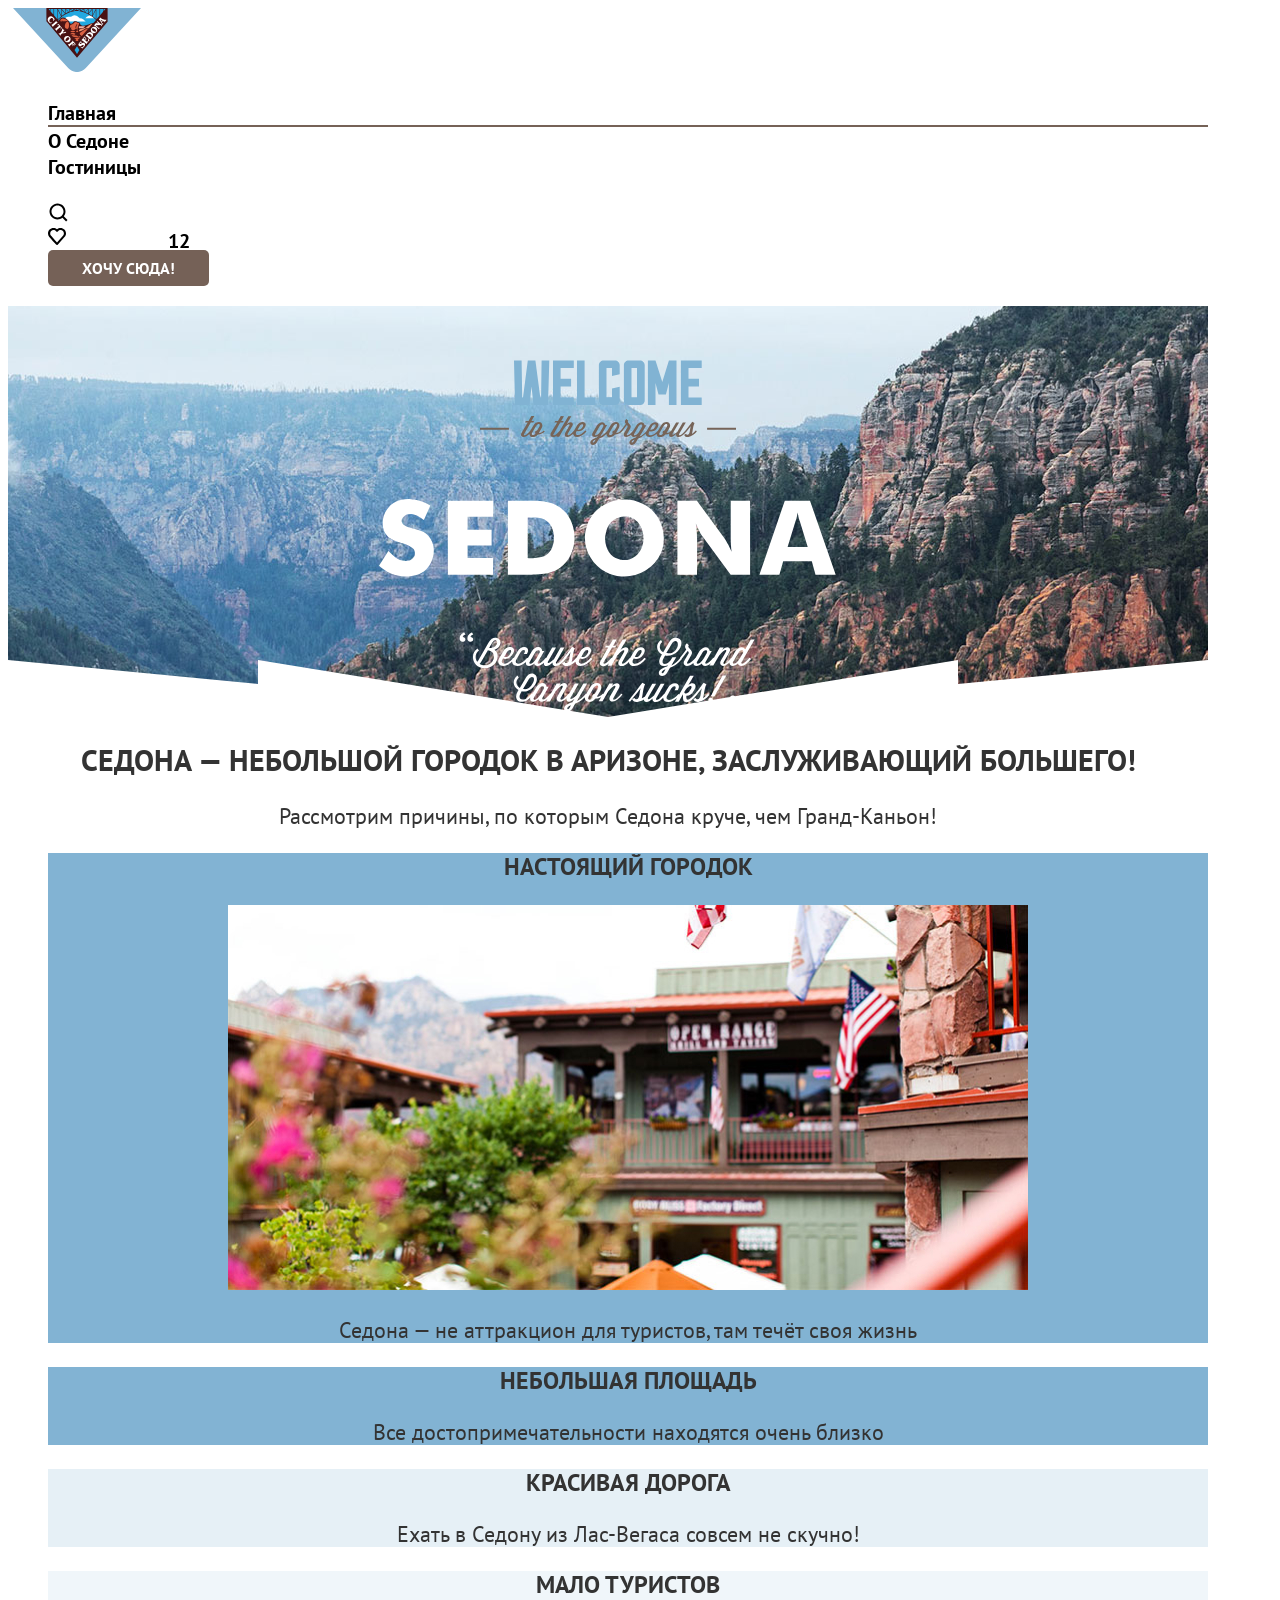
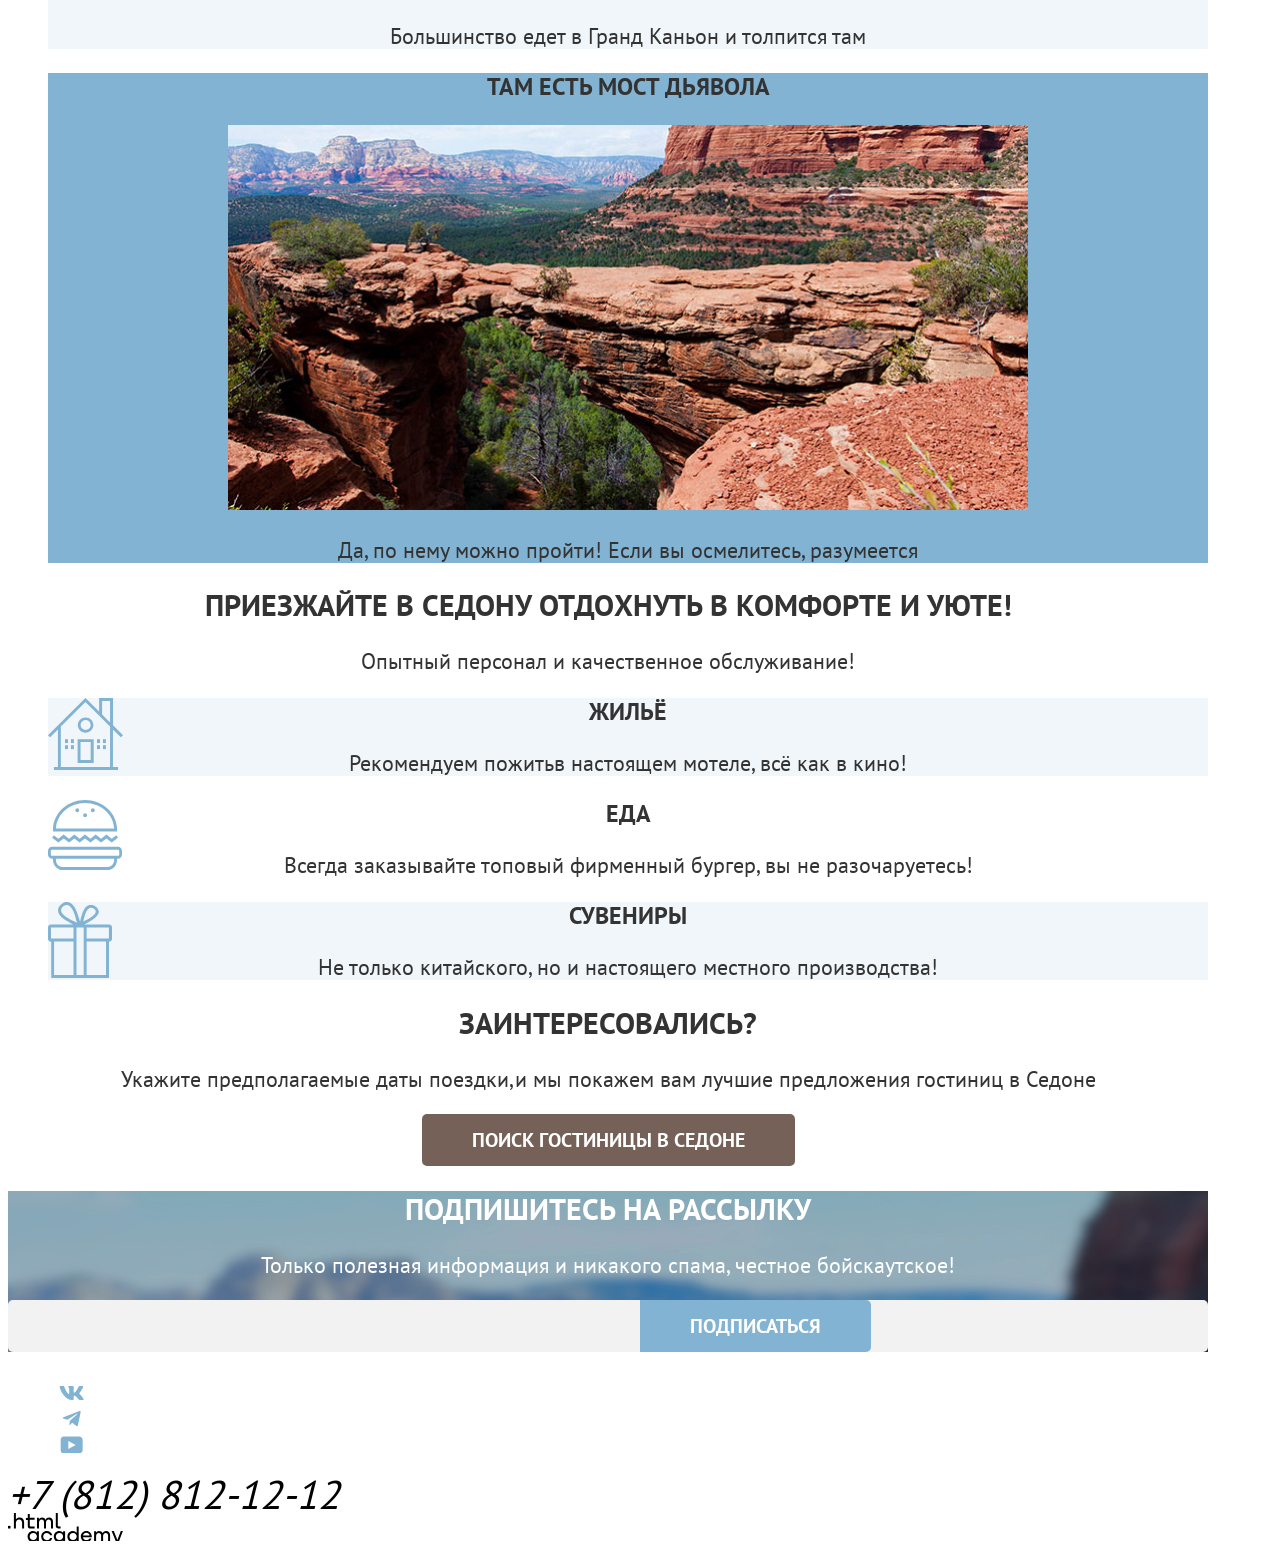
<file: index.html>
<!DOCTYPE html>
<html lang="ru">

  <head>
    <meta charset="utf-8">
    <title>Седона</title>
    <link rel="stylesheet" href="styles/style.css">
  </head>

  <body>
    <header class="page-header">
      <a href="index.html" class="header-logo">
        <img src="images/logo-sedona.svg"  width="138" height="64" alt="Логотип Седоны">
      </a>
      <nav class="navigation">
        <ul class="navigation-list">
          <li class="navigation-item navigation-item-current">
            <a class="navigation-link" href="index.html">Главная</a>
          </li>
          <li class="navigation-item">
            <a class="navigation-link" href="#">О Седоне</a>
          </li>
          <li class="navigation-item">
            <a class="navigation-link" href="catalog.html">Гостиницы</a>
          </li>
        </ul>
        <ul class="navigation-list">
          <li class="navigation-item">
            <a class="navigation-link navigation-user-search" href="#">
              <span class="visually-hidden">Поиск</span>
            </a>
          </li>
          <li class="navigation-item">
            <a class="navigation-link navigation-user-favorites" href="#">
              <span class="visually-hidden">В избранном</span>
              <span class="count">12</span>
            </a>
          </li>
          <li class="navigation-item">
            <a class="navigation-link navigation-user-here" href="#">
              Хочу сюда!
            </a>
          </li>
        </ul>
      </nav>
    </header>
    <main class="main-index">
      <section class="hero">
        <h1 class="visually-hidden">Седона</h1>
        <img src="images/index/welcome-sedona.svg" width="458" height="352" alt="Welcome to the gorgeous Sedona, because the Grand Canyon sucks!">
      </section>
      <section class="advantages">
        <h2 class="advantages-title">Седона — небольшой городок в Аризоне, заслуживающий большего!</h2>
        <p class="advantages-discription">
          Рассмотрим причины, по которым Седона круче, чем Гранд-Каньон!
        </p>
        <ul class="advantages-list">
          <li class="advantages-item advantages-item-1">
            <h3 class="advantages-item-title">Настоящий городок</h3>
            <img src="images/index/real-town.jpg" width="800" height="385" alt="Фотография городка">
            <p class="advantages-discription">
              Седона — не аттракцион для туристов, там течёт своя жизнь
            </p>
          </li>
          <li class="advantages-item ">
            <h3 class="advantages-item-title">Небольшая площадь</h3>
            <p class="advantages-discription">
              Все достопримечательности находятся очень близко
            </p>
          </li>
          <li class="advantages-item advantages-item-3">
            <h3 class="advantages-item-title">Красивая дорога</h3>
            <p class="advantages-discription">
              Ехать в Седону из Лас-Вегаса совсем не скучно!
            </p>
          </li>
          <li class="advantages-item advantages-item-4">
            <h3 class="advantages-item-title">Мало туристов</h3>
            <p class="advantages-discription">
              Большинство едет в Гранд Каньон и толпится там
            </p>
          </li>
          <li class="advantages-item advantages-item-5">
            <h3 class="advantages-item-title">Там есть мост дьявола</h3>
            <img src="images/index/devils-bridge.jpg" width="800" height="385" alt="Фотография коньона">
            <p class="advantages-discription">Да, по нему можно пройти! Если вы осмелитесь, разумеется</p>
          </li>
        </ul>
      </section>
      <section class="services">
        <h2 class="services-title">Приезжайте в Седону отдохнуть в комфорте и уюте!</h2>
        <p class="services-discription">Опытный персонал и качественное обслуживание!</p>
        <ul class="services-list">
          <li class="services-item services-item-1">
            <h3 class="services-item-title">Жильё</h3>
            <p class="services-discription">Рекомендуем пожитьв настоящем мотеле,
              всё как в кино!</p>
          </li>
          <li class="services-item services-item-2">
            <h3 class="services-item-title">Еда</h3>
            <p class="services-discription">Всегда заказывайте
              топовый фирменный бургер, вы не разочаруетесь!</p>
          </li>
          <li class="services-item services-item-3">
            <h3 class="services-item-title">Сувениры</h3>
            <p class="services-discription">Не только китайского,
              но и настоящего местного производства!</p>
          </li>
        </ul>
      </section>
      <section class="booking">
        <h2 class="booking-title">Заинтересовались?</h2>
        <p class="booking-discription">Укажите предполагаемые даты поездки,и мы покажем вам лучшие предложения гостиниц
          в Седоне</p>
        <button class="booking-button" type="button">ПОИСК ГОСТИНИЦЫ В СЕДОНЕ</button>
      </section>
      <section class="newsletters">
        <h2 class="newsletters-title">Подпишитесь на рассылку</h2>
        <p class="newsletters-discription">Только полезная информация и никакого спама, честное бойскаутское!</p>
        <form class="newsletters-form" action="https://echo.htmlacademy.ru/" method="post">
          <label class="visually-hidden"> <span class="visually-hidden">Ваш e-mail</span>
            <input class="field" type="text" name="newsletters-email" placeholder="Ваш e-mail" required>
          </label>
          <button class="newsletters-button" type="submit">Подписаться</button>
        </form>
      </section>
    </main>
    <footer class="page-footer">
      <ul class="footer-social-contact">
        <li class="social-contact-item">
          <a class="social-link vk-link" href="https://vk.com/htmlacademy"><span class="visually-hidden">Vkontakte</span></a>
        </li>
        <li class="social-contact-item">
          <a class="social-link telegram-link" href="https://t.me/htmlacademy"><span class="visually-hidden">Telegram</span></a>
        </li>
        <li class="social-contact-item">
          <a class="social-link youtube-link" href="https://www.youtube.com/user/htmlacademyru"><span class="visually-hidden">Yuotube</span></a>
        </li>
      </ul>
      <address class="footer-contact">
        <a class="footer-contact-phone" href="tel:+78128121212">+7 (812) 812-12-12</a>
      </address>
      <a class="footer-contact-link-htmlacademy" href="https://htmlacademy.ru/intensive/htmlcss">
        <span class="visually-hidden">HTML academy</span>
      </a>
    </footer>
  </body>

</html>
</file>
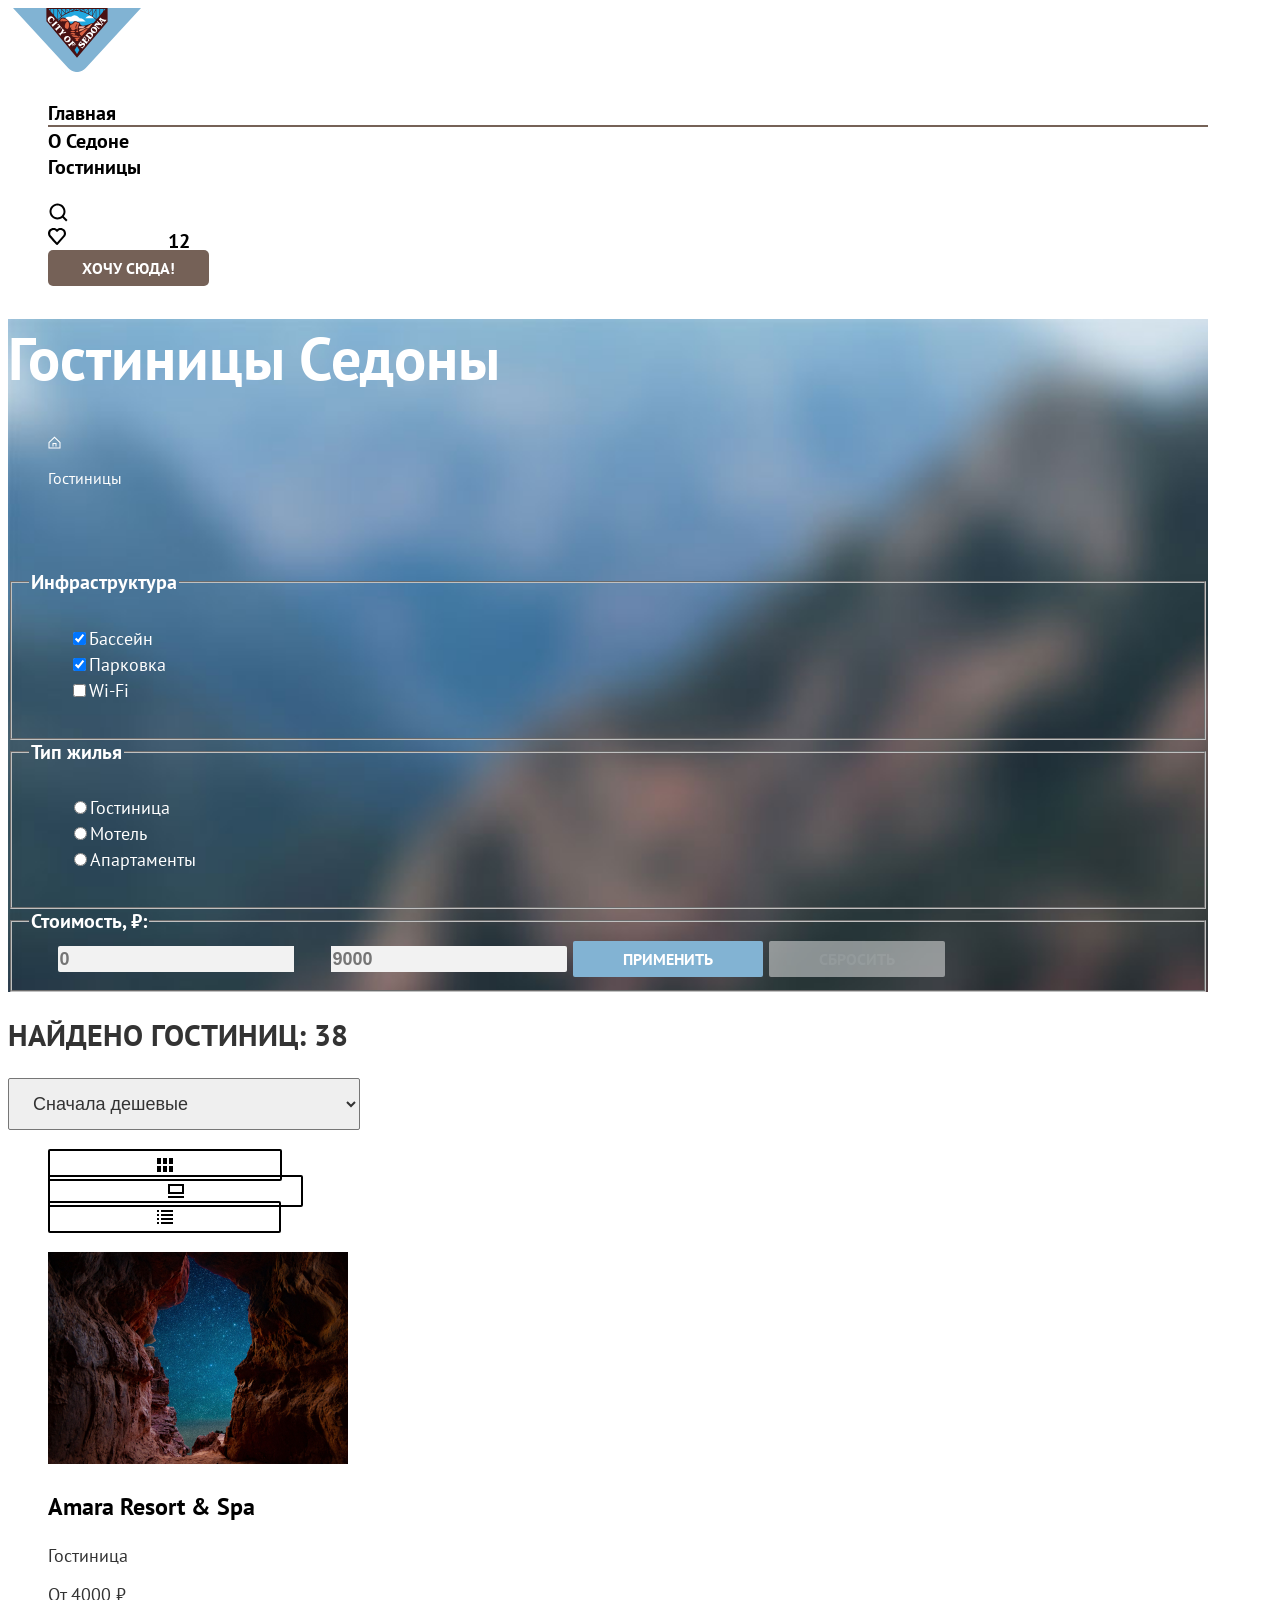
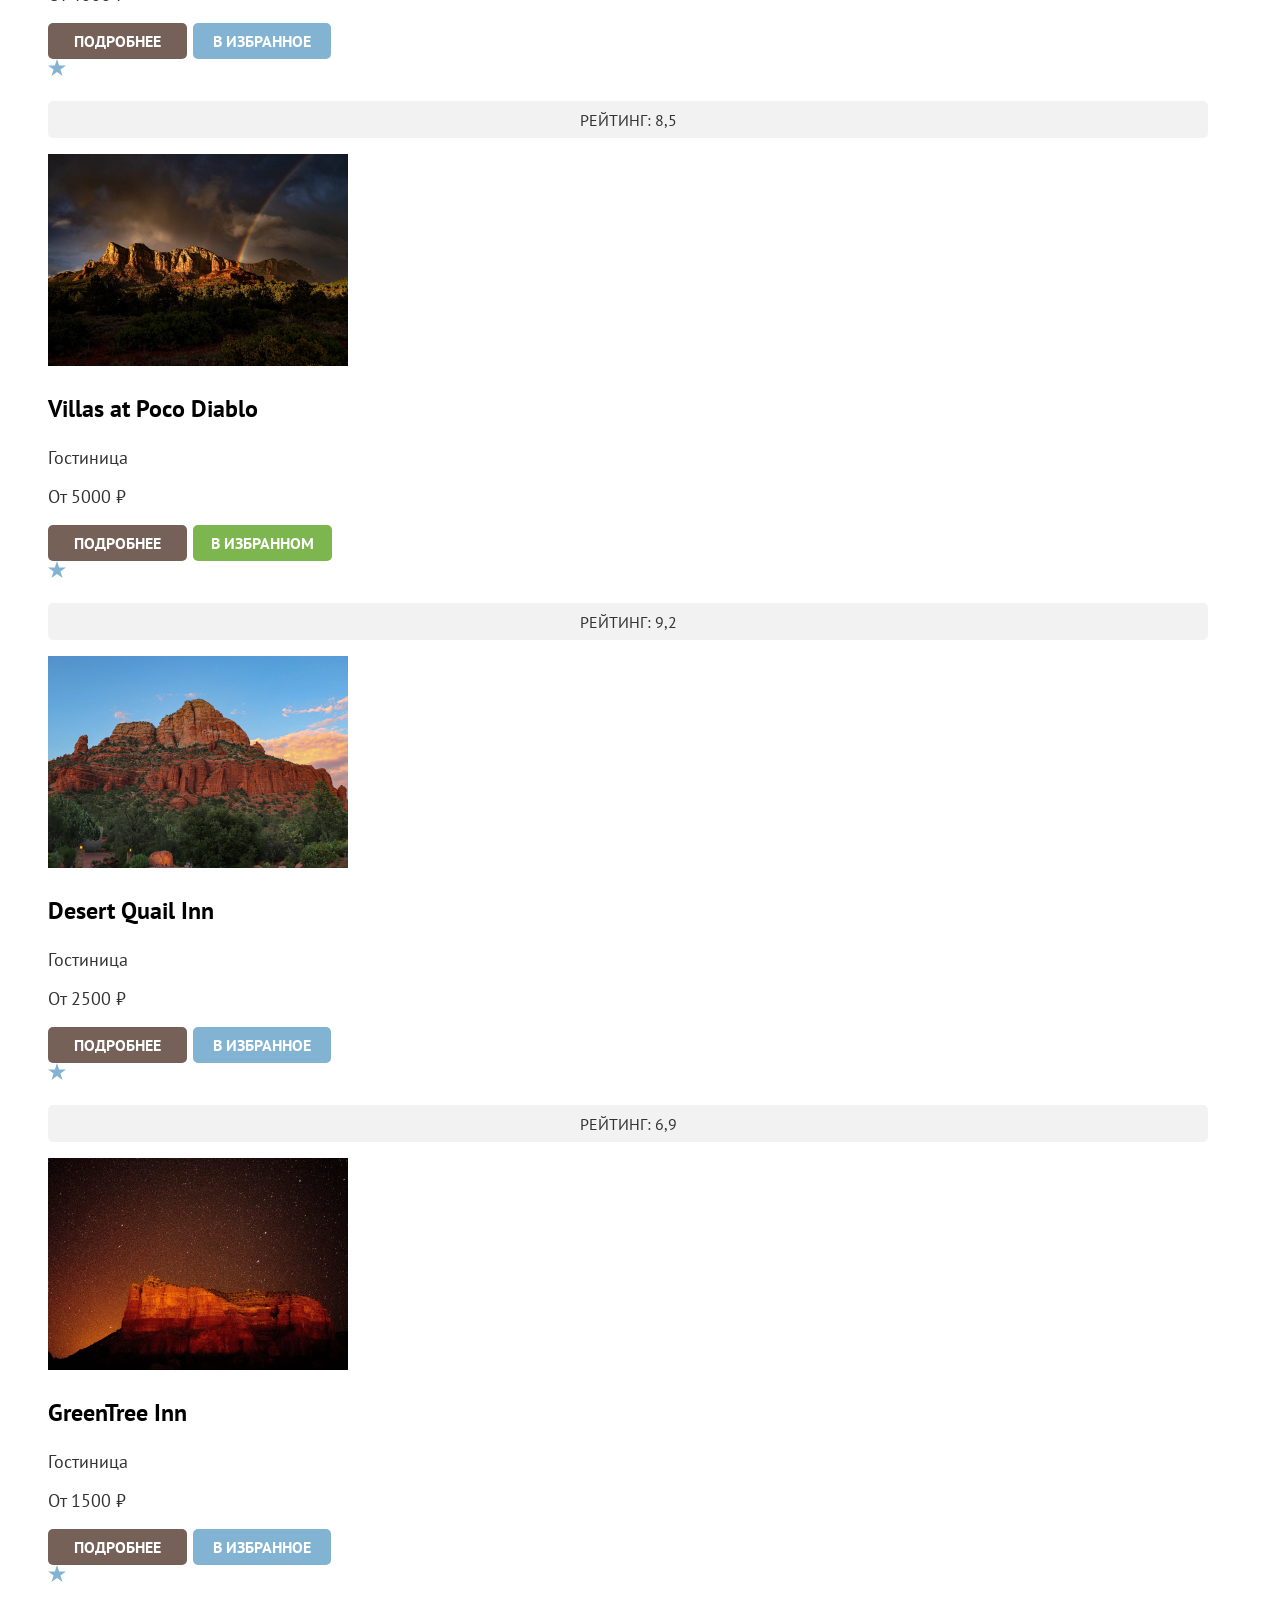
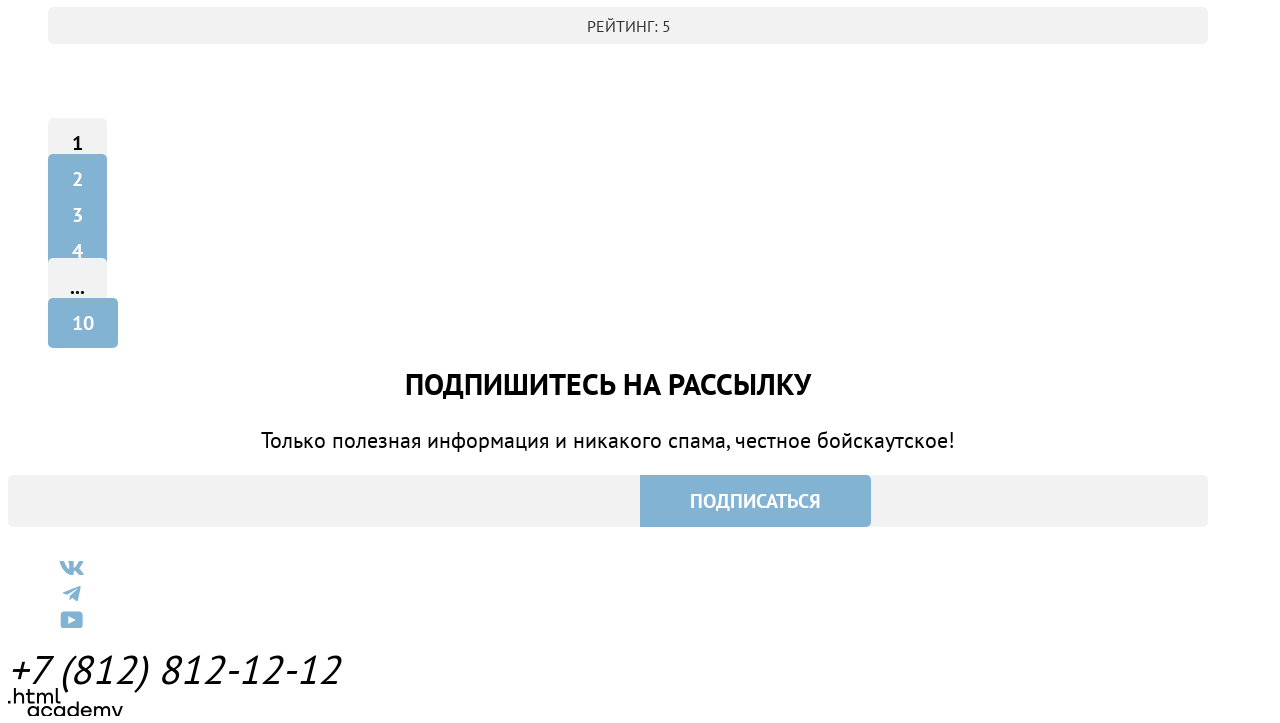
<file: catalog.html>
<!DOCTYPE html>
<html lang="ru">

  <head>
    <meta charset="UTF-8">
    <meta name="viewport" content="width=device-width, initial-scale=1.0">
    <link rel="stylesheet" href="styles/style.css">
    <title>Гостиницы</title>
  </head>

  <body>
    <header class="page-header">
      <a href="index.html" class="header-logo">
        <img src="images/logo-sedona.svg" width="138" height="64" alt="Логотип Седоны">
      </a>
      <nav class="navigation">
        <ul class="navigation-list">
          <li class="navigation-item navigation-item-current">
            <a class="navigation-link" href="index.html">Главная</a>
          </li>
          <li class="navigation-item">
            <a class="navigation-link" href="#">О Седоне</a>
          </li>
          <li class="navigation-item">
            <a class="navigation-link" href="catalog.html">Гостиницы</a>
          </li>
        </ul>
        <ul class="navigation-list">
          <li class="navigation-item">
            <a class="navigation-link navigation-user-search" href="#">
              <span class="visually-hidden">Поиск</span>
            </a>
          </li>
          <li class="navigation-item">
            <a class="navigation-link navigation-user-favorites" href="#">
              <span class="visually-hidden">В избранном</span>
              <span class="count">12</span>
            </a>
          </li>
          <li class="navigation-item">
            <a class="navigation-link navigation-user-here" href="#">
              Хочу сюда!
            </a>
          </li>
        </ul>
      </nav>
      </nav>
    </header>
    <main class="page-inner">
      <div class="wrapper">
        <header class="header-inner">
          <h1 class="header-inner-title">Гостиницы Седоны</h1>
          <ul class="breadcrumbs-list">
            <li class="breadcrumbs-item">
              <a href="index.html" class="breadcrumbs-link breadcrumbs-link-index">
                <span class="visually-hidden">Главная страница</span>
              </a>
            </li>
            <li class="breadcrumbs-item">
              <a class="breadcrumbs-link breadcrumbs-link-hotel">Гостиницы</a>
            </li>
          </ul>
        </header>
        <section class="hotel-filters">
          <h2 class="visually-hidden">Фильтры</h2>
          <form action="https://echo.htmlacademy.ru/" method="get">
            <fieldset class="catalog-filters-group">
              <legend class="catalog-filter-title">Инфраструктура</legend>
              <ul class="catalog-filter-list">
                <li class="catalog-filter-item">
                  <label class="control">
                    <input class="control-input" type="checkbox" name="swimming-pool" checked>Бассейн
                  </label>
                </li>
                <li class="catalog-filter-item">
                  <label class="control">
                    <input class="control-input" type="checkbox" name="parking" checked>Парковка
                  </label>
                </li>
                <li class="catalog-filter-item">
                  <label class="control">
                    <input class="control-input" type="checkbox" name="Wi-Fi">Wi-Fi
                  </label>
                </li>
              </ul>
            </fieldset>
            <fieldset class="catalog-filters-group">
              <legend class="catalog-filter-title">Тип жилья</legend>
              <ul class="catalog-filter-list">
                <li class="catalog-filter-item">
                  <label class="control">
                    <input class="control-input" type="radio" name="type_of_housing" value="hotel">Гостиница
                  </label>
                </li>
                <li class="catalog-filter-item">
                  <label class="control">
                    <input class="control-input" type="radio" name="type_of_housing" value="motel">Мотель
                  </label>
                </li>
                <li class="catalog-filter-item">
                  <label class="control">
                    <input class="control-input" type="radio" name="type_of_housing" value="apartments">Апартаменты
                  </label>
                </li>
              </ul>
            </fieldset>
            <fieldset class="catalog-filters-group">
              <legend class="catalog-filter-title">Стоимость, ₽:</legend>
              <label ><span class="visually-hidden">От</span>
                <input class="field-1" type="text" placeholder="0">
              </label>
              <label><span class="visually-hidden">До</span>
                <input class="field-2" type="text" placeholder="9000">
              </label>

              <button class="button-submit" type="submit">Применить</button>
              <button class="button-reset" type="reset">Сбросить</button>
          </form>
        </section>
      </div>
      <section class="catalog-hotel">
        <h2 class="catalog-hotel-title">Найдено гостиниц:<span> 38</span></h2>
        <select class="select-control" name="sorting">
          <option class="select-control-value" value="cheap">Сначала дешевые</option>
          <option class="select-control-value" value="expensive">Сначала дорогие</option>
          <option class="select-control-value" value="popular">Сначала популярные</option>
        </select>
        <ul class="page-view-list">
          <li class="page-view-item page-view-current">
            <a class="page-view-link link-tile" href="catalog.html?view=tile">
              <span class="visually-hidden">Показать в виде плитки</span>
            </a>
          </li>
          <li class="page-view-item">
            <a class="page-view-link link-card" href="catalog.html?view=card">
              <span class="visually-hidden">Показать в виде карточек</span>
            </a>
          </li>
          <li class="page-view-item">
            <a class="page-view-link link-list" href="catalog.html?view=list">
              <span class="visually-hidden">Показать в виде списка</span>
            </a>
          </li>
        </ul>

        <ul class="hotel-list">
          <li class="hotel-card">
            <a class="hotel-card-link" href="">
              <img class="hotel-card-img" src="images/catalog/amara-resort-spa.jpg" width="300" height="212"
                alt="Вид на звездное небо изнутри ущелья">
              <h3 class="hotel-card-title">Amara Resort & Spa</h3>
            </a>
            <p class="hotel-card-group">Гостиница</p>
            <p class="hotel-card-price">От 4000 ₽</p>
            <a class="show-more" href="#">Подробнее</a>
            <button class="favorites" type="button">В избранное</button>
            <div class="number-of-stars">
              <span class="visually-hidden">4 звезды</span>
            </div>
            <p class="rating-result">Рейтинг: 8,5</p>
          </li>
          <li class="hotel-card">
            <a class="hotel-card-link" href="">
              <img class="hotel-card-img" src="images/catalog/villas-at-poco-diablo.jpg" width="300" height="212"
                alt="Радуга над скалами на фоне туч освещеных солнецем">
              <h3 class="hotel-card-title">Villas at Poco Diablo</h3>
            </a>
            <p class="hotel-card-group">Гостиница</p>
            <p class="hotel-card-price">От 5000 ₽</p>
            <a class="show-more" href="#">Подробнее</a>
            <button class="in-favorites" type="button">В избранном</button>
            <div class="number-of-stars">
              <span class="visually-hidden">4 звезды</span>
            </div>
            <p class="rating-result">Рейтинг: 9,2</p>
          </li>
          <li class="hotel-card">
            <a class="hotel-card-link" href="">
              <img class="hotel-card-img" src="images/catalog/desert-quail-inn.jpg" width="300" height="212"
                alt="Скалы покрытые лесом на фоте синего неба">
              <h3 class="hotel-card-title">Desert Quail Inn</h3>
            </a>
            <p class="hotel-card-group">Гостиница</p>
            <p class="hotel-card-price">От 2500 ₽</p>
            <a class="show-more" href="#">Подробнее</a>
            <button class="favorites" type="button">В избранное</button>
            <div class="number-of-stars">
              <span class="visually-hidden">3 звезды</span>
            </div>
            <p class="rating-result">Рейтинг: 6,9</p>
          </li>
          <li class="hotel-card"><a class="hotel-card-link" href="">
              <img class="hotel-card-img" src="images/catalog/gree-tree-inn.jpg" width="300" height="212"
                alt="Скалы на фоне звездного неба освещенные закатным солнцем">
              <h3 class="hotel-card-title">GreenTree Inn</h3>
            </a>
            <p class="hotel-card-group">Гостиница</p>
            <p class="hotel-card-price">От 1500 ₽</p>
            <a class="show-more" href="#">Подробнее</a>
            <button class="favorites" type="button">В избранное</button>
            <div class="number-of-stars">
              <span class="visually-hidden">2 звезды</span>
            </div>
            <p class="rating-result">Рейтинг: 5</p>
          </li>
        </ul>
      </section>
      <section class="pagination">
        <h2 class="visually-hidden">Пагинация</h2>
        <ul class="pagination-list">
          <li class="pagination-item">
            <a class="pagination-link pagination-cuttent">1</a>
          </li>
          <li class="pagination-item">
            <a href="#" class="pagination-link">2</a>
          </li>
          <li class="pagination-item">
            <a href="#" class="pagination-link">3</a>
          </li>
          <li class="pagination-item">
            <a href="#" class="pagination-link">4</a>
          </li>
          <li class="pagination-item">
            <a href="#" class="pagination-link pagination-next">...</a>
          </li>
          <li class="pagination-item">
            <a href="#" class="pagination-link">10</a>
          </li>
        </ul>
      </section>
      <section class="newsletters-catalog">
        <h2 class="newsletters-catalog-title">Подпишитесь на рассылку</h2>
        <p class="newsletters-catalog-discription">Только полезная информация и никакого спама, честное бойскаутское!</p>
        <form class="newsletters-catalog-form" action="https://echo.htmlacademy.ru/" method="post">
          <label class="visually-hidden"> <span class="visually-hidden">Ваш e-mail</span>
            <input class="field-catalog" type="text" name="newsletters-email" placeholder="Ваш e-mail" required>
          </label>
          <button class="newsletters-catalog-button" type="submit">Подписаться</button>
        </form>
      </section>
    </main>
    <footer class="page-footer">
      <ul class="footer-social-contact">
        <li class="social-contact-item">
          <a class="social-link vk-link" href="https://vk.com/htmlacademy"><span
              class="visually-hidden">Vkontakte</span></a>
        </li>
        <li class="social-contact-item">
          <a class="social-link telegram-link" href="https://t.me/htmlacademy"><span
              class="visually-hidden">Telegram</span></a>
        </li>
        <li class="social-contact-item">
          <a class="social-link youtube-link" href="https://www.youtube.com/user/htmlacademyru"><span
              class="visually-hidden">Yuotube</span></a>
        </li>
      </ul>
      <address class="footer-contact">
        <a class="footer-contact-phone" href="tel:+78128121212">+7 (812) 812-12-12</a>
      </address>
      <a class="footer-contact-link-htmlacademy" href="https://htmlacademy.ru/intensive/htmlcss">
        <span class="visually-hidden">HTML academy</span>
      </a>
    </footer>
  </body>

</html>
</file>
<file: styles/style.css>
@font-face {
  font-family: "PT Sans";
  font-style: normal;
  font-weight: 400;
  src: url(../fonts/ptsans-400.woff2) format("woff2");
  font-display: swap;
}

@font-face {
  font-family: "PT Sans";
  font-style: normal;
  font-weight: 700;
  src: url(../fonts/ptsans-700.woff2) format("woff2");
  font-display: swap;
}

body {
  font-family: "PT Sans", sans-serif;
  font-size: 22px;
  line-height: 26px;
  color: #333333;
  background-color: #FFFFFF;
  width: 1200px;

}

.visually-hidden {
  visibility: hidden;
}

.page-header {}

.navigation-list {
  list-style: none;
}

.navigation-link {
  font-size: 20px;
  line-height: 24px;
  font-weight: 700;
  text-align: center;
  color: #000000;
  text-decoration: none;
}

.navigation-item-current {
  border-bottom: #756257 solid 2px;
}

.navigation-user-search {
  background-image: url("../images/search.svg");
  background-repeat: no-repeat;
}

.navigation-user-favorites {
  background-image: url("../images/to-favorites.svg");
  background-repeat: no-repeat;
}


.navigation-user-here {
  padding: 8px 34px;
  font-size: 16px;
  line-height: 20px;
  font-weight: 700;
  text-transform: uppercase;
  background-color: #756157;
  color: #FFFFFF;
  border-radius: 5px;
}

.main-index {}

.hero {
  background-image: url("../images/index/background-index/hero-mask.svg"), url("../images/index/background-index/hero-background.jpg");
  background-repeat: no-repeat;
  background-size: 100%, 100%;
  background-position: bottom, center;
  text-align: center;
}

.advantages {
  text-align: center;
}

.advantages-title {
  font-size: 30px;
  line-height: 36px;
  font-weight: 700;
  text-transform: uppercase;
}

.advantages-list {
  list-style: none;
}

.advantages-item {
  background-color: #82B3D3;
}

.advantages-item-2,
.advantages-item-4 {
  background-color: rgba(131, 179, 211, 0.12);
}

.advantages-item-3 {
  background-color: rgba(131, 179, 211, 0.2);
}

.advantages-item-title {
  font-size: 24px;
  line-height: 28px;
  font-weight: 700;
  text-transform: uppercase;
}

.services {
  text-align: center;
}

.services-title {
  font-size: 30px;
  line-height: 36px;
  font-weight: 700;
  text-transform: uppercase;
}

.services-list {
  list-style: none;
}

.services-item-1 {
  background-color: rgba(131, 179, 211, 0.12);
  background-image: url("../images/index/apartments.svg");
  background-repeat: no-repeat;
}

.services-item-2 {
  background-image: url("../images/index/food.svg");
  background-repeat: no-repeat;
}

.services-item-3 {
  background-color: rgba(131, 179, 211, 0.12);
  background-image: url("../images/index/souvenirs.svg");
  background-repeat: no-repeat;
}

.services-item-title {
  font-size: 24px;
  line-height: 28px;
  font-weight: 700;
  text-transform: uppercase;
}

.booking {
  text-align: center;
}

.booking-title {
  font-size: 30px;
  line-height: 36px;
  font-weight: 700;
  text-transform: uppercase;
}

.booking-button {
  padding: 8px 50px;
  font-family: "PT Sans", sans-serif;
  font-size: 20px;
  line-height: 36px;
  font-weight: 700;
  background-color: #756157;
  color: #FFFFFF;
  border: none;
  border-radius: 5px;
  box-shadow: none;
}

.newsletters {
  background-image: url("../images/index/background-index/subscribe.jpg");
  background-repeat: no-repeat;
  background-size: cover;
  color: #FFFFFF;
  text-align: center;

}

.newsletters-title {
  font-size: 30px;
  line-height: 36px;
  font-weight: 700;
  text-transform: uppercase;
}

.newsletters-form {
  background-color: #F2F2F2;
  border-radius: 5px;
}

.newsletters-button {
  padding: 8px 50px;
  font-family: "PT Sans", sans-serif;
  font-size: 20px;
  line-height: 36px;
  font-weight: 700;
  text-transform: uppercase;
  background-color: #82B3D3;
  color: #FFFFFF;
  box-shadow: none;
  border: none;
  border-radius: 0 5px 5px 0;
}

.page-footer {}

.footer-social-contact {
  list-style: none;
}

.vk-link {
  background-image: url(../images/social-vk.svg);
  background-repeat: no-repeat;
}

.telegram-link {
  background-image: url(../images/social-telegram.svg);
  background-repeat: no-repeat;
}

.youtube-link {
  background-image: url(../images/social-youtube.svg);
  background-repeat: no-repeat;

}

.footer-contact-phone {
  font-family: "PT Sans", sans-serif;
  font-size: 40px;
  line-height: 40px;
  font-weight: 400;
  color: #000000;
  text-decoration: none;
}

.footer-contact-link-htmlacademy {
  background-image: url("../images/logo-html.svg");
  background-repeat: no-repeat;
}

.wrapper {
  background-image: url("../images/catalog/backgroud-catalog/catalog-background.jpg");
  background-repeat: no-repeat;
  background-size: cover;
}

.header-inner {
  color: #FFFFFF;
}

.header-inner-title {
  font-size: 60px;
  line-height: 78px;
  font-weight: 700;
}

.breadcrumbs-list {
  list-style: none;
}

.breadcrumbs-link-index {
  background-image: url(../images/catalog/home.svg);
  background-repeat: no-repeat;
}

.breadcrumbs-link-hotel {
  font-size: 16px;
  line-height: 21px;
  font-weight: 400;
}

.catalog-filter-title {
  font-size: 20px;
  line-height: 24px;
  font-weight: 700;
  color: #FFFFFF;
}

.catalog-filter-list {
  list-style: none;
}

.control {
  font-size: 18px;
  line-height: 23px;
  font-weight: 400;
  color: #FFFFFF;
}

.catalog-filters-group input[type="text"] {
  font-size: 18px;
  line-height: 24px;
  font-weight: 700;
  color: #000000;
  background-color: #F2F2F2;
  box-shadow: none;
  border: none;
}

.field-1 {
  border-radius: 2px 0 0 2px;
}

.field-2 {
  border-radius: 0 2px 2px 0;
}

.button-submit {
  font-family: "PT Sans", sans-serif;
  padding: 8px 50px;
  font-size: 16px;
  line-height: 20px;
  font-weight: 700;
  text-transform: uppercase;
  background-color: #82B3D3;
  color: #FFFFFF;
  box-shadow: none;
  border: none;
  border-radius: 2px;
}


.button-reset {
  font-family: "PT Sans", sans-serif;
  padding: 8px 50px;
  font-size: 16px;
  line-height: 20px;
  font-weight: 700;
  text-transform: uppercase;
  color: #FFFFFF;
  box-shadow: none;
  border: none;
  border-radius: 2px;
  opacity: 0.5;
}

.catalog-hotel-title {
  font-size: 30px;
  line-height: 36px;
  font-weight: 700;
  text-transform: uppercase;
}

.select-control {
  padding: 14px 131px 14px 20px;
  font-size: 18px;
  line-height: 21px;
  font-weight: 400;
  color: #333333;
  border-radius: 2px;
}

.page-view-list {
  list-style: none;
}

.page-view-link {
  border: #000000 solid 2px;
  border-radius: 2px;
}

.link-tile {
  background-image: url(../images/catalog/tile.svg);
  background-repeat: no-repeat;
  background-position: center;
}

.link-card {
  background-image: url(../images/catalog/card.svg);
  background-repeat: no-repeat;
  background-position: center;
}

.link-list {
  background-image: url(../images/catalog/list.svg);
  background-repeat: no-repeat;
  background-position: center;
}

.hotel-list {
  list-style: none;
}

.hotel-card-link {
  text-decoration: none;
}

.hotel-card-title {
  font-size: 24px;
  line-height: 28px;
  font-weight: 700;
  color: #000000;
}

.hotel-card-group, .hotel-card-price {
  font-size: 18px;
  line-height: 21px;
  font-weight: 400;
  color: #333333;
}

.show-more {
  padding: 8px 26px;
  font-size: 16px;
  line-height: 20px;
  font-weight: 700;
  color: #FFFFFF;
  text-align: center;
  text-transform: uppercase;
  text-decoration: none;
  background-color: #756157;
  border-radius: 5px;
}

.favorites {
  font-family: "PT Sans", sans-serif;
  padding: 8px 20px;
  font-size: 16px;
  line-height: 20px;
  font-weight: 700;
  color: #FFFFFF;
  text-align: center;
  text-transform: uppercase;
  text-decoration: none;
  background-color: #82B3D3;
  box-shadow: none;
  border: none;
  border-radius: 5px;
}

.in-favorites {
  font-family: "PT Sans", sans-serif;
  padding: 8px 18px;
  font-size: 16px;
  line-height: 20px;
  font-weight: 700;
  color: #FFFFFF;
  text-align: center;
  text-transform: uppercase;
  text-decoration: none;
  background-color: #7DB54F;
  box-shadow: none;
  border: none;
  border-radius: 5px;
}

.rating-result {
  padding: 9px 22px 8px 23px;
  font-size: 16px;
  line-height: 20px;
  font-weight: 400;
  color: #333333;
  text-align: center;
  text-transform: uppercase;
  background-color: #F2F2F2;
  border-radius: 5px;
}

.number-of-stars {
  background-image: url(../images/catalog/star.svg);
  background-repeat: no-repeat;
}

.pagination-list {
  list-style: none;
}

.pagination-link {
  padding: 12px 24px;
  text-decoration: none;
  font-size: 20px;
  line-height: 36px;
  font-weight: 700;
  text-align: center;
  color: #FFFFFF;
  background-color: #82B3D3;
  border-radius: 5px;
}

.pagination-cuttent {
  padding: 12px 24px;
  text-decoration: none;
  font-size: 20px;
  line-height: 36px;
  font-weight: 700;
  text-align: center;
  color: #000000;
  background-color: #F2F2F2;
  border-radius: 5px;
}

.pagination-next {
  padding: 16px 22px;
  text-decoration: none;
  font-size: 20px;
  line-height: 36px;
  font-weight: 700;
  text-align: center;
  color: #000000;
  background-color: #F2F2F2;
  border-radius: 5px;
}


.newsletters-catalog {
  color: #000000;
  text-align: center;
}

.newsletters-catalog-title {
  font-size: 30px;
  line-height: 36px;
  font-weight: 700;
  text-transform: uppercase;
}

.newsletters-catalog-form {
  background-color: #F2F2F2;
  border-radius: 5px;
}

.newsletters-catalog-button {
  padding: 8px 50px;
  font-family: "PT Sans", sans-serif;
  font-size: 20px;
  line-height: 36px;
  font-weight: 700;
  text-transform: uppercase;
  background-color: #82B3D3;
  color: #FFFFFF;
  box-shadow: none;
  border: none;
  border-radius: 0 5px 5px 0;
}
</file>
